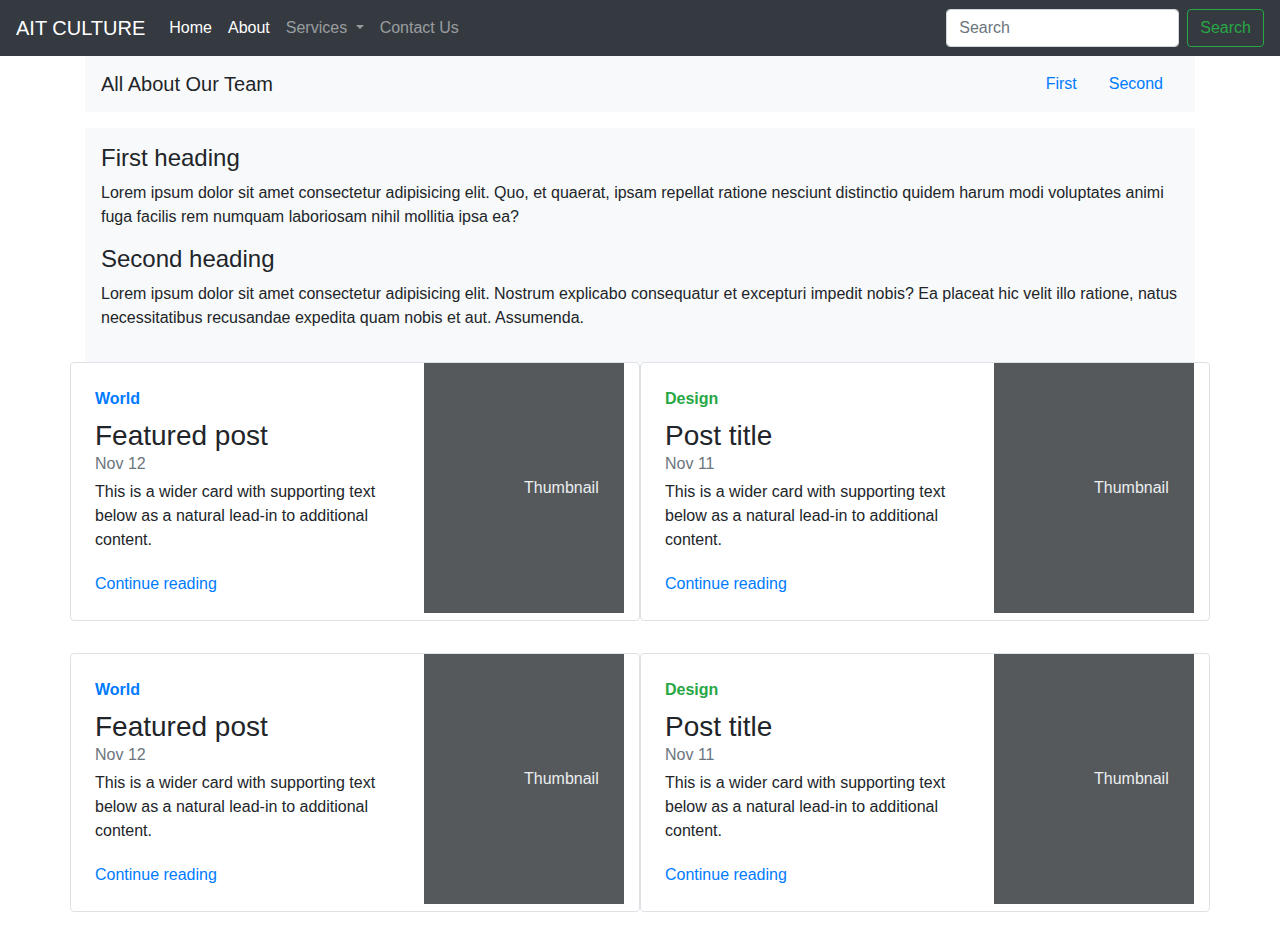
<file: about.html>
<!doctype html>
<html lang="en">
  <head>
    <!-- Required meta tags
    <meta charset="utf-8">
    <meta name="viewport" content="width=device-width, initial-scale=1, shrink-to-fit=no">

    <!-- Bootstrap CSS -->
    <link rel="stylesheet" href="https://cdn.jsdelivr.net/npm/bootstrap@4.0.0/dist/css/bootstrap.min.css" integrity="sha384-Gn5384xqQ1aoWXA+058RXPxPg6fy4IWvTNh0E263XmFcJlSAwiGgFAW/dAiS6JXm" crossorigin="anonymous">

    <title>About</title>
  </head>
  <body>
    <!-- our code starts here -->
    <nav class="navbar navbar-expand-lg navbar-dark bg-dark">
        <a class="navbar-brand" href="/index.html">AIT CULTURE</a>
        <button class="navbar-toggler" type="button" data-toggle="collapse" data-target="#navbarSupportedContent" aria-controls="navbarSupportedContent" aria-expanded="false" aria-label="Toggle navigation">
          <span class="navbar-toggler-icon"></span>
        </button>
      
        <div class="collapse navbar-collapse" id="navbarSupportedContent">
          <ul class="navbar-nav mr-auto">
            <li class="nav-item active">
              <a class="nav-link" href="/index.html">Home <span class="sr-only">(current)</span></a>
            </li>
            <li class="nav-item active">
              <a class="nav-link" href="/about.html">About</a>
            </li>
            <li class="nav-item dropdown">
              <a class="nav-link dropdown-toggle" href="#" id="navbarDropdown" role="button" data-toggle="dropdown" aria-haspopup="true" aria-expanded="false">
                Services
              </a>
              <div class="dropdown-menu" aria-labelledby="navbarDropdown">
               
                <div class="dropdown-divider"></div>
                <a class="dropdown-item" href="/services.html">Feedback</a>
              </div>
            </li>
            <li class="nav-item">
                <a class="nav-link" href="/contact.html">Contact Us</a>
              </li>
            
          </ul>
          <form class="form-inline my-2 my-lg-0">
            <input class="form-control mr-sm-2" type="search" placeholder="Search" aria-label="Search">
            <button class="btn btn-outline-success my-2 my-sm-0" type="submit">Search</button>
          </form>
        </div>
      </nav>
      <div class ="container">
        <nav id="navbar-example2" class="navbar bg-light px-3 mb-3">
          <a class="navbar-brand" >All About Our Team</a>
          <ul class="nav nav-pills">
            <li class="nav-item">
              <a class="nav-link" href="#scrollspyHeading1">First</a>
            </li>
            <li class="nav-item">
              <a class="nav-link" href="#scrollspyHeading2">Second</a>
            </li>
            
          </ul>
        </nav>
        <div data-bs-spy="scroll" data-bs-target="#navbar-example2" data-bs-root-margin="0px 0px -40%" data-bs-smooth-scroll="true" class="scrollspy-example bg-light p-3 rounded-2" tabindex="0">
          <h4 id="scrollspyHeading1">First heading</h4>
          <p>Lorem ipsum dolor sit amet consectetur adipisicing elit. Quo, et quaerat, ipsam repellat ratione nesciunt distinctio quidem harum modi voluptates animi fuga facilis rem numquam laboriosam nihil mollitia ipsa ea?</p>
          <h4 id="scrollspyHeading2">Second heading</h4>
          <p>Lorem ipsum dolor sit amet consectetur adipisicing elit. Nostrum explicabo consequatur et excepturi impedit nobis? Ea placeat hic velit illo ratione, natus necessitatibus recusandae expedita quam nobis et aut. Assumenda.</p>
          
        </div>
        
      </div>
      <div class="container">
        <div class="row mb-2">
          <div class="col-md-6">
            <div class="row g-0 border rounded overflow-hidden flex-md-row mb-4 shadow-sm h-md-250 position-relative">
              <div class="col p-4 d-flex flex-column position-static">
                <strong class="d-inline-block mb-2 text-primary">World</strong>
                <h3 class="mb-0">Featured post</h3>
                <div class="mb-1 text-muted">Nov 12</div>
                <p class="card-text mb-auto">This is a wider card with supporting text below as a natural lead-in to additional content.</p>
                <a href="#" class="stretched-link">Continue reading</a>
              </div>
              <div class="col-auto d-none d-lg-block">
                <svg class="bd-placeholder-img" width="200" height="250" xmlns="http://www.w3.org/2000/svg" role="img" aria-label="Placeholder: Thumbnail" preserveAspectRatio="xMidYMid slice" focusable="false"><title>Placeholder</title><rect width="100%" height="100%" fill="#55595c"></rect><text x="50%" y="50%" fill="#eceeef" dy=".3em">Thumbnail</text></svg>
      
              </div>
            </div>
          </div>
          <div class="col-md-6">
            <div class="row g-0 border rounded overflow-hidden flex-md-row mb-4 shadow-sm h-md-250 position-relative">
              <div class="col p-4 d-flex flex-column position-static">
                <strong class="d-inline-block mb-2 text-success">Design</strong>
                <h3 class="mb-0">Post title</h3>
                <div class="mb-1 text-muted">Nov 11</div>
                <p class="mb-auto">This is a wider card with supporting text below as a natural lead-in to additional content.</p>
                <a href="#" class="stretched-link">Continue reading</a>
              </div>
              <div class="col-auto d-none d-lg-block">
                <svg class="bd-placeholder-img" width="200" height="250" xmlns="http://www.w3.org/2000/svg" role="img" aria-label="Placeholder: Thumbnail" preserveAspectRatio="xMidYMid slice" focusable="false"><title>Placeholder</title><rect width="100%" height="100%" fill="#55595c"></rect><text x="50%" y="50%" fill="#eceeef" dy=".3em">Thumbnail</text></svg>
      
              </div>
            </div>
          </div>
        </div>
        <div class="row mb-2">
          <div class="col-md-6">
            <div class="row g-0 border rounded overflow-hidden flex-md-row mb-4 shadow-sm h-md-250 position-relative">
              <div class="col p-4 d-flex flex-column position-static">
                <strong class="d-inline-block mb-2 text-primary">World</strong>
                <h3 class="mb-0">Featured post</h3>
                <div class="mb-1 text-muted">Nov 12</div>
                <p class="card-text mb-auto">This is a wider card with supporting text below as a natural lead-in to additional content.</p>
                <a href="#" class="stretched-link">Continue reading</a>
              </div>
              <div class="col-auto d-none d-lg-block">
                <svg class="bd-placeholder-img" width="200" height="250" xmlns="http://www.w3.org/2000/svg" role="img" aria-label="Placeholder: Thumbnail" preserveAspectRatio="xMidYMid slice" focusable="false"><title>Placeholder</title><rect width="100%" height="100%" fill="#55595c"></rect><text x="50%" y="50%" fill="#eceeef" dy=".3em">Thumbnail</text></svg>
      
              </div>
            </div>
          </div>
          <div class="col-md-6">
            <div class="row g-0 border rounded overflow-hidden flex-md-row mb-4 shadow-sm h-md-250 position-relative">
              <div class="col p-4 d-flex flex-column position-static">
                <strong class="d-inline-block mb-2 text-success">Design</strong>
                <h3 class="mb-0">Post title</h3>
                <div class="mb-1 text-muted">Nov 11</div>
                <p class="mb-auto">This is a wider card with supporting text below as a natural lead-in to additional content.</p>
                <a href="#" class="stretched-link">Continue reading</a>
              </div>
              <div class="col-auto d-none d-lg-block">
                <svg class="bd-placeholder-img" width="200" height="250" xmlns="http://www.w3.org/2000/svg" role="img" aria-label="Placeholder: Thumbnail" preserveAspectRatio="xMidYMid slice" focusable="false"><title>Placeholder</title><rect width="100%" height="100%" fill="#55595c"></rect><text x="50%" y="50%" fill="#eceeef" dy=".3em">Thumbnail</text></svg>
      
              </div>
            </div>
          </div>
        </div>
      </div>



    <!-- Optional JavaScript -->
    <!-- jQuery first, then Popper.js, then Bootstrap JS -->
    <script src="https://code.jquery.com/jquery-3.2.1.slim.min.js" integrity="sha384-KJ3o2DKtIkvYIK3UENzmM7KCkRr/rE9/Qpg6aAZGJwFDMVNA/GpGFF93hXpG5KkN" crossorigin="anonymous"></script>
    <script src="https://cdn.jsdelivr.net/npm/popper.js@1.12.9/dist/umd/popper.min.js" integrity="sha384-ApNbgh9B+Y1QKtv3Rn7W3mgPxhU9K/ScQsAP7hUibX39j7fakFPskvXusvfa0b4Q" crossorigin="anonymous"></script>
    <script src="https://cdn.jsdelivr.net/npm/bootstrap@4.0.0/dist/js/bootstrap.min.js" integrity="sha384-JZR6Spejh4U02d8jOt6vLEHfe/JQGiRRSQQxSfFWpi1MquVdAyjUar5+76PVCmYl" crossorigin="anonymous"></script>
  </body>
</html>
</file>
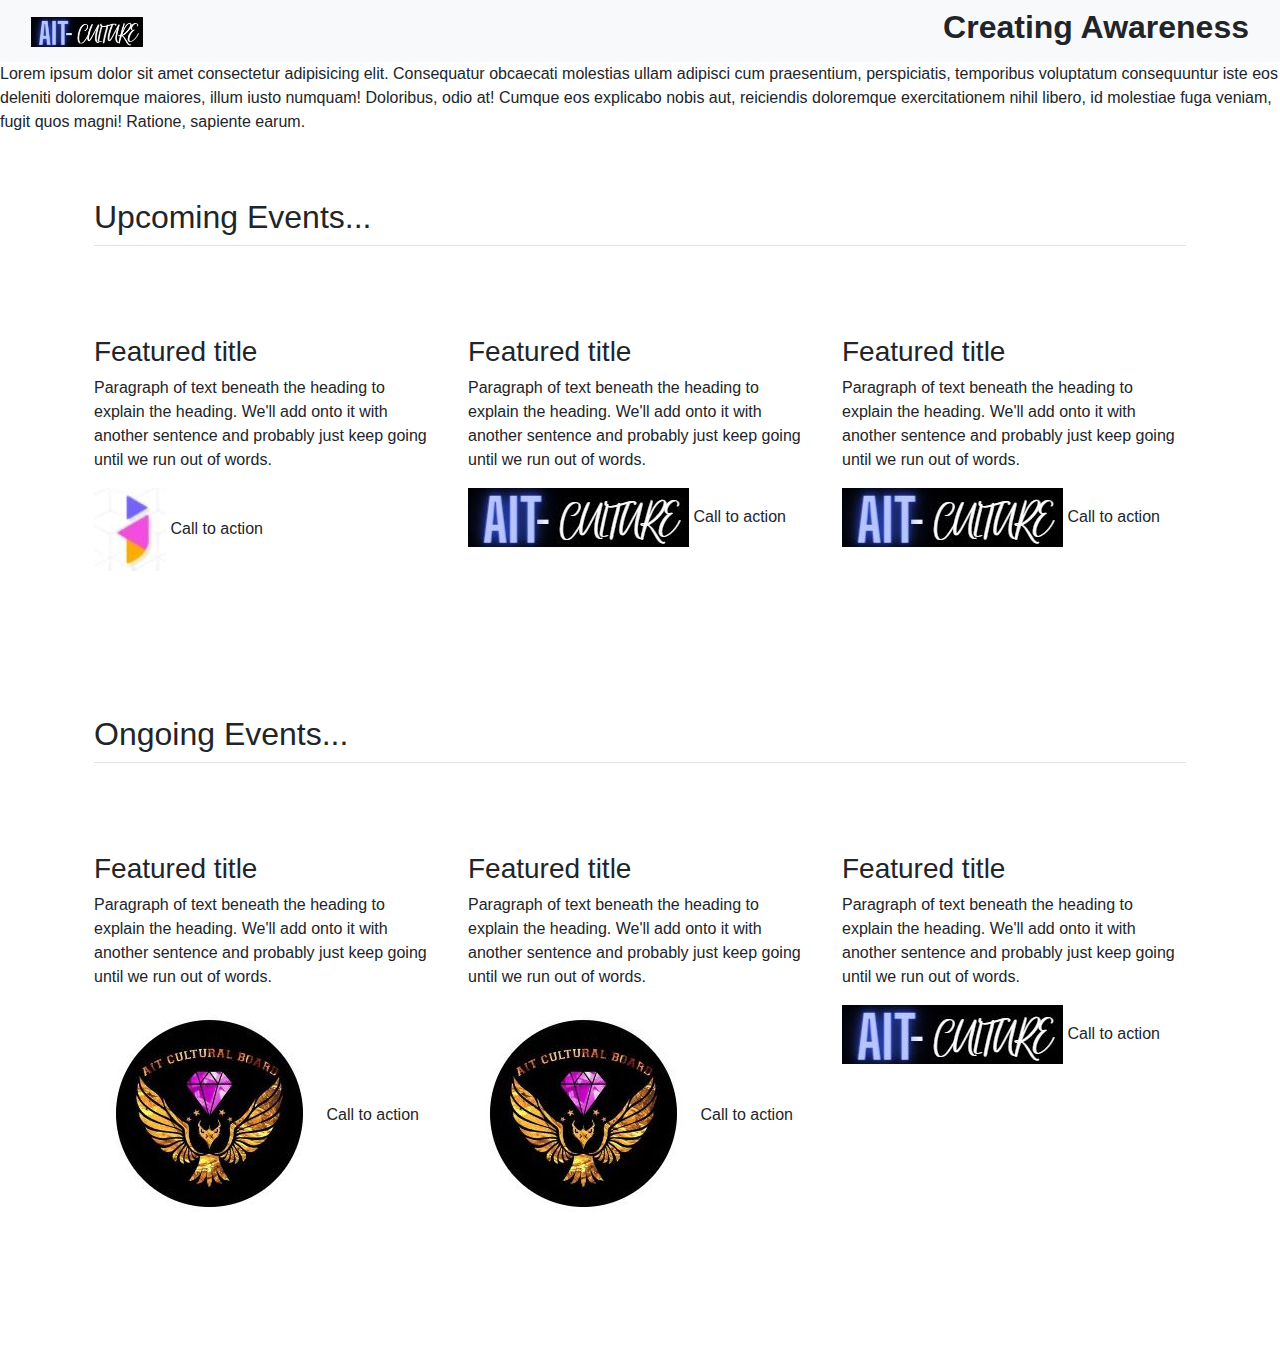
<file: awareness.html>
<!doctype html>
<html lang="en">

<head>

  <meta charset="utf-8">
  <meta name="viewport" content="width=device-width, initial-scale=1, shrink-to-fit=no">


  <link rel="stylesheet" href="https://cdn.jsdelivr.net/npm/bootstrap@4.0.0/dist/css/bootstrap.min.css"
    integrity="sha384-Gn5384xqQ1aoWXA+058RXPxPg6fy4IWvTNh0E263XmFcJlSAwiGgFAW/dAiS6JXm" crossorigin="anonymous">
  <link rel="stylesheet" href="synchronise_style.css">
</head>

<body>
  <nav class="navbar bg-light">
    <div class="container-fluid">
      <a class="navbar-brand" href="#">
        <img clASS="IMAGE" src="WhatsApp Image 2022-12-18 at 1.58.05 PM.jpeg" alt="Logo" width="30" height="24"
          class="d-inline-block align-text-top">

      </a>
      <h2><b>Creating Awareness</b></h2>

    </div>

  </nav>

  <p>Lorem ipsum dolor sit amet consectetur adipisicing elit. Consequatur obcaecati molestias ullam adipisci cum
    praesentium, perspiciatis, temporibus voluptatum consequuntur iste eos deleniti doloremque maiores, illum iusto
    numquam! Doloribus, odio at! Cumque eos explicabo nobis aut, reiciendis doloremque exercitationem nihil libero, id
    molestiae fuga veniam, fugit quos magni! Ratione, sapiente earum.</p>


  <div class="container px-4 py-5" id="featured-3">
    <h2 class="pb-2 border-bottom">Upcoming Events...</h2>
    <div class="row g-4 py-5 row-cols-1 row-cols-lg-3">
      <div class="feature col">
        <div
          class="feature-icon d-inline-flex align-items-center justify-content-center text-bg-primary bg-gradient fs-2 mb-3">
          <svg class="bi" width="1em" height="1em">
            <use xlink:href="#collection"></use>
          </svg>
        </div>
        <h3 class="fs-2">Featured title</h3>
        <p>Paragraph of text beneath the heading to explain the heading. We'll add onto it with another sentence and
          probably just keep going until we run out of words.</p>
        <img src="WhatsApp Image 2022-12-18 at 4.02.34 PM(1).jpeg" class="icon-link d-inline-flex align-items-center">
        Call to action
        <svg class="bi" width="1em" height="1em">
          <use xlink:href="#chevron-right"></use>
        </svg>
        </img>
      </div>
      <div class="feature col">
        <div
          class="feature-icon d-inline-flex align-items-center justify-content-center text-bg-primary bg-gradient fs-2 mb-3">
          <svg class="bi" width="1em" height="1em">
            <use xlink:href="#people-circle"></use>
          </svg>
        </div>
        <h3 class="fs-2">Featured title</h3>
        <p>Paragraph of text beneath the heading to explain the heading. We'll add onto it with another sentence and
          probably just keep going until we run out of words.</p>
        <img src="WhatsApp Image 2022-12-18 at 1.58.05 PM.jpeg" class="icon-link d-inline-flex align-items-center">
        Call to action
        <svg class="bi" width="1em" height="1em">
          <use xlink:href="#chevron-right"></use>
        </svg>
        </img>
      </div>
      <div class="feature col">
        <div
          class="feature-icon d-inline-flex align-items-center justify-content-center text-bg-primary bg-gradient fs-2 mb-3">
          <svg class="bi" width="1em" height="1em">
            <use xlink:href="#toggles2"></use>
          </svg>
        </div>
        <h3 class="fs-2">Featured title</h3>
        <p>Paragraph of text beneath the heading to explain the heading. We'll add onto it with another sentence and
          probably just keep going until we run out of words.</p>
        <img src="WhatsApp Image 2022-12-18 at 1.58.05 PM.jpeg" class="icon-link d-inline-flex align-items-center">
        Call to action
        <svg class="bi" width="1em" height="1em">
          <use xlink:href="#chevron-right"></use>
        </svg>
        </img>

      </div>
    </div>
  </div>
  </div>
  <div class="container px-4 py-5" id="featured-3">
    <h2 class="pb-2 border-bottom">Ongoing Events...</h2>
    <div class="row g-4 py-5 row-cols-1 row-cols-lg-3">
      <div class="feature col">
        <div
          class="feature-icon d-inline-flex align-items-center justify-content-center text-bg-primary bg-gradient fs-2 mb-3">
          <svg class="bi" width="1em" height="1em">
            <use xlink:href="#collection"></use>
          </svg>
        </div>
        <h3 class="fs-2">Featured title</h3>
        <p>Paragraph of text beneath the heading to explain the heading. We'll add onto it with another sentence and
          probably just keep going until we run out of words.</p>
        <img src="WhatsApp Image 2022-12-18 at 4.03.11 PM(2).jpeg" class="icon-link d-inline-flex align-items-center">
        Call to action
        <svg class="bi" width="1em" height="1em">
          <use xlink:href="#chevron-right"></use>
        </svg>
        </img>
      </div>
      <div class="feature col">
        <div
          class="feature-icon d-inline-flex align-items-center justify-content-center text-bg-primary bg-gradient fs-2 mb-3">
          <svg class="bi" width="1em" height="1em">
            <use xlink:href="#people-circle"></use>
          </svg>
        </div>
        <h3 class="fs-2">Featured title</h3>
        <p>Paragraph of text beneath the heading to explain the heading. We'll add onto it with another sentence and
          probably just keep going until we run out of words.</p>
        <img src="WhatsApp Image 2022-12-18 at 4.03.11 PM(2).jpeg" class="icon-link d-inline-flex align-items-center">
        Call to action
        <svg class="bi" width="1em" height="1em">
          <use xlink:href="#chevron-right"></use>
        </svg>
        </img>
      </div>
      <div class="feature col">
        <div
          class="feature-icon d-inline-flex align-items-center justify-content-center text-bg-primary bg-gradient fs-2 mb-3">
          <svg class="bi" width="1em" height="1em">
            <use xlink:href="#toggles2"></use>
          </svg>
        </div>
        <h3 class="fs-2">Featured title</h3>
        <p>Paragraph of text beneath the heading to explain the heading. We'll add onto it with another sentence and
          probably just keep going until we run out of words.</p>
        <img src="WhatsApp Image 2022-12-18 at 1.58.05 PM.jpeg" class="icon-link d-inline-flex align-items-center">
        Call to action
        <svg class="bi" width="1em" height="1em">
          <use xlink:href="#chevron-right"></use>
        </svg>
        </img>

      </div>
    </div>
  </div>
  </div>



  <title>ait_culture_website</title>
  <script src="https://code.jquery.com/jquery-3.2.1.slim.min.js"
    integrity="sha384-KJ3o2DKtIkvYIK3UENzmM7KCkRr/rE9/Qpg6aAZGJwFDMVNA/GpGFF93hXpG5KkN"
    crossorigin="anonymous"></script>
  <script src="https://cdn.jsdelivr.net/npm/popper.js@1.12.9/dist/umd/popper.min.js"
    integrity="sha384-ApNbgh9B+Y1QKtv3Rn7W3mgPxhU9K/ScQsAP7hUibX39j7fakFPskvXusvfa0b4Q"
    crossorigin="anonymous"></script>
  <script src="https://cdn.jsdelivr.net/npm/bootstrap@4.0.0/dist/js/bootstrap.min.js"
    integrity="sha384-JZR6Spejh4U02d8jOt6vLEHfe/JQGiRRSQQxSfFWpi1MquVdAyjUar5+76PVCmYl"
    crossorigin="anonymous"></script>
</body>

</html>
</file>
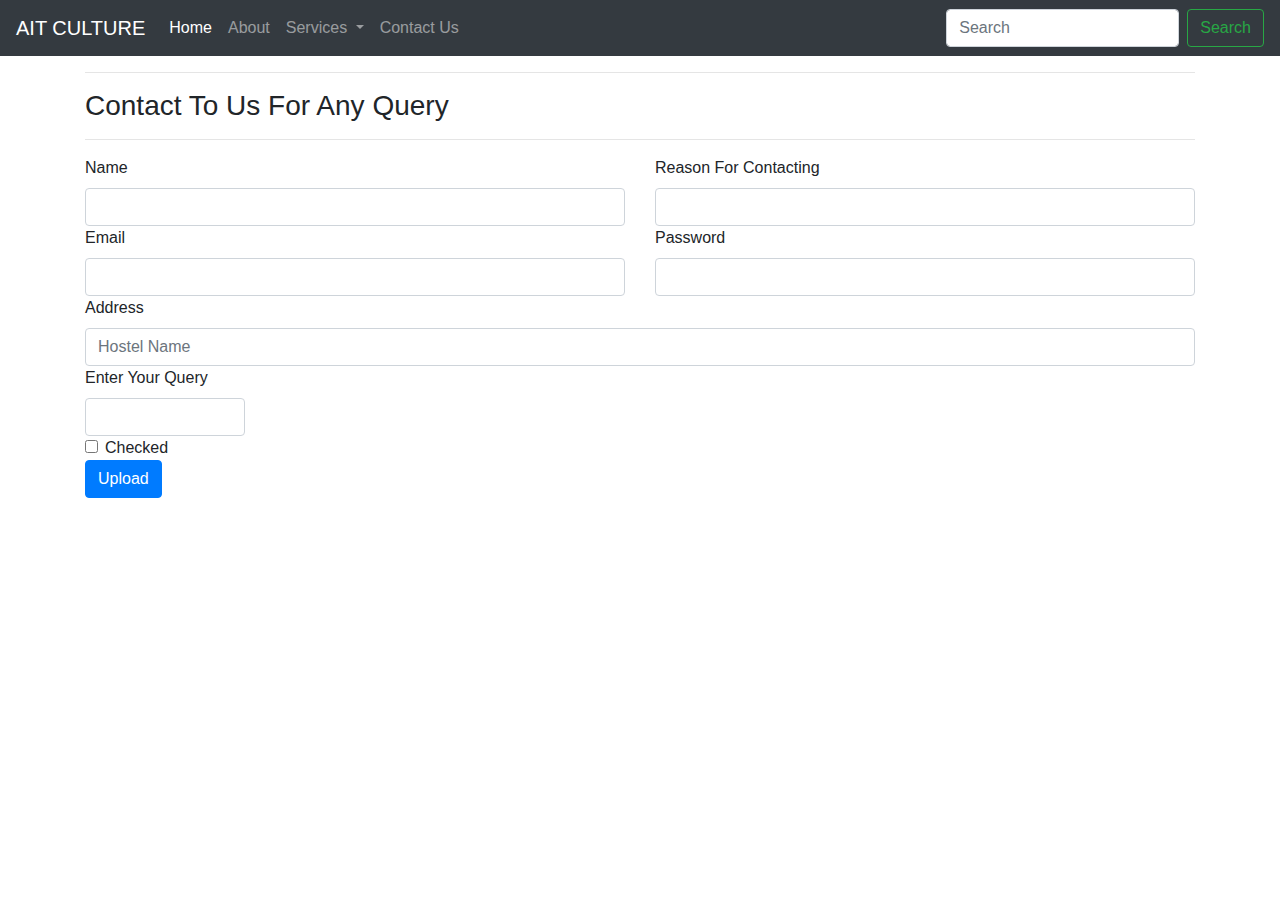
<file: contact.html>
<!doctype html>
<html lang="en">
  <head>
    <!-- Required meta tags -->
    <meta charset="utf-8">
    <meta name="viewport" content="width=device-width, initial-scale=1, shrink-to-fit=no">

    <!-- Bootstrap CSS -->
    <link rel="stylesheet" href="https://cdn.jsdelivr.net/npm/bootstrap@4.0.0/dist/css/bootstrap.min.css" integrity="sha384-Gn5384xqQ1aoWXA+058RXPxPg6fy4IWvTNh0E263XmFcJlSAwiGgFAW/dAiS6JXm" crossorigin="anonymous">

    <title>Contact</title>
  </head>
  <body>
    <!-- our code starts here -->
    <nav class="navbar navbar-expand-lg navbar-dark bg-dark">
        <a class="navbar-brand" href="index.html">AIT CULTURE</a>
        <button class="navbar-toggler" type="button" data-toggle="collapse" data-target="#navbarSupportedContent" aria-controls="navbarSupportedContent" aria-expanded="false" aria-label="Toggle navigation">
          <span class="navbar-toggler-icon"></span>
        </button>
      
        <div class="collapse navbar-collapse" id="navbarSupportedContent">
          <ul class="navbar-nav mr-auto">
            <li class="nav-item active">
              <a class="nav-link" href="/home.html">Home <span class="sr-only">(current)</span></a>
            </li>
            <li class="nav-item">
              <a class="nav-link" href="/about.html">About</a>
            </li>
            <li class="nav-item dropdown">
              <a class="nav-link dropdown-toggle" href="#" id="navbarDropdown" role="button" data-toggle="dropdown" aria-haspopup="true" aria-expanded="false">
                Services
              </a>
              <div class="dropdown-menu" aria-labelledby="navbarDropdown">
                
                
                <a class="dropdown-item" href="/services.html">Feedback</a>
              </div>
            </li>
            <li class="nav-item">
                <a class="nav-link" href="contact.html">Contact Us</a>
              </li>
            
          </ul>
          <form class="form-inline my-2 my-lg-0">
            <input class="form-control mr-sm-2" type="search" placeholder="Search" aria-label="Search">
            <button class="btn btn-outline-success my-2 my-sm-0" type="submit">Search</button>
          </form>
        </div>
      </nav>



    <!-- Optional JavaScript -->
    <!-- jQuery first, then Popper.js, then Bootstrap JS -->
    <script src="https://code.jquery.com/jquery-3.2.1.slim.min.js" integrity="sha384-KJ3o2DKtIkvYIK3UENzmM7KCkRr/rE9/Qpg6aAZGJwFDMVNA/GpGFF93hXpG5KkN" crossorigin="anonymous"></script>
    <script src="https://cdn.jsdelivr.net/npm/popper.js@1.12.9/dist/umd/popper.min.js" integrity="sha384-ApNbgh9B+Y1QKtv3Rn7W3mgPxhU9K/ScQsAP7hUibX39j7fakFPskvXusvfa0b4Q" crossorigin="anonymous"></script>
    <script src="https://cdn.jsdelivr.net/npm/bootstrap@4.0.0/dist/js/bootstrap.min.js" integrity="sha384-JZR6Spejh4U02d8jOt6vLEHfe/JQGiRRSQQxSfFWpi1MquVdAyjUar5+76PVCmYl" crossorigin="anonymous"></script>
  </body>
</html>
      
      
      <div class="container mt-3">
        <hr>
        <h3>Contact To Us For Any Query</h3>
        <hr>
        <form class="row g-3">
            <div class="col-md-6">
              <label for="inputEmail4" class="form-label">Name</label>
              <input type="email" class="form-control" id="inputEmail4">
            </div>
            <div class="col-md-6">
              <label for="inputPassword4" class="form-label">Reason For Contacting</label>
              <input type="password" class="form-control" id="inputPassword4">
            </div>
        <form class="row g-3">
            <div class="col-md-6">
              <label for="inputEmail4" class="form-label">Email</label>
              <input type="email" class="form-control" id="inputEmail4">
            </div>
            <div class="col-md-6">
              <label for="inputPassword4" class="form-label">Password</label>
              <input type="password" class="form-control" id="inputPassword4">
            </div>
            <div class="col-12">
              <label for="inputAddress" class="form-label">Address</label>
              <input type="text" class="form-control" id="inputAddress" placeholder="Hostel Name ">
            </div>
            
            
            
            
            <div class="col-md-2">
                <label for="inputZip" class="form-label">Enter Your Query</label>
                <input type="text" class="form-control" id="inputZip">
              </div>
            <div class="col-12">
              <div class="form-check">
                <input class="form-check-input" type="checkbox" id="gridCheck">
                <label class="form-check-label" for="gridCheck">
                  Checked
                </label>
              </div>
            </div>
            <div class="col-12">
              <button type="submit" class="btn btn-primary">Upload</button>
            </div>
          </form>
      </div>
</file>
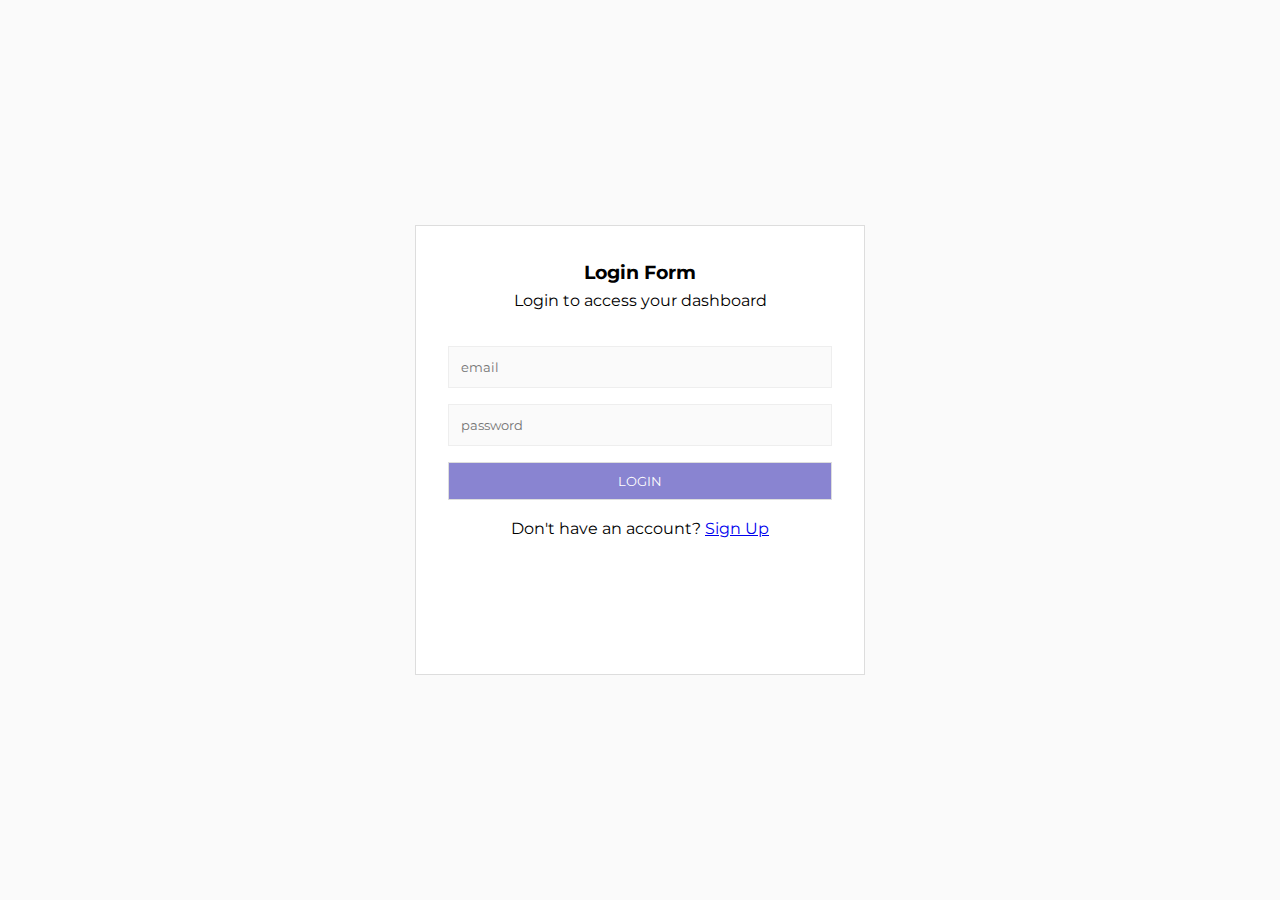
<file: login.html>
<html>

<head>
    <title>The Login Form</title>
    <link rel="stylesheet" href="style.css">
</head>
<link rel="stylesheet" href="login.css">

<body>
    <div class="login">
        <form class="login-form" action="">
            <div class="form-header">
                <h3>Login Form</h3>
                <p>Login to access your dashboard</p>
            </div>

            <div class="form-group">
                <input type="text" class="form-input" placeholder="email">
            </div>

            <div class="form-group">
                <input type="password" class="form-input" placeholder="password">
            </div>

            <div class="form-group">
                <button class="form-button" type="submit">Login</button>
            </div>
            <div class="form-footer">
                Don't have an account? <a href="signup.html">Sign Up</a>
            </div>
        </form>
    </div>
</body>

</html>
</file>
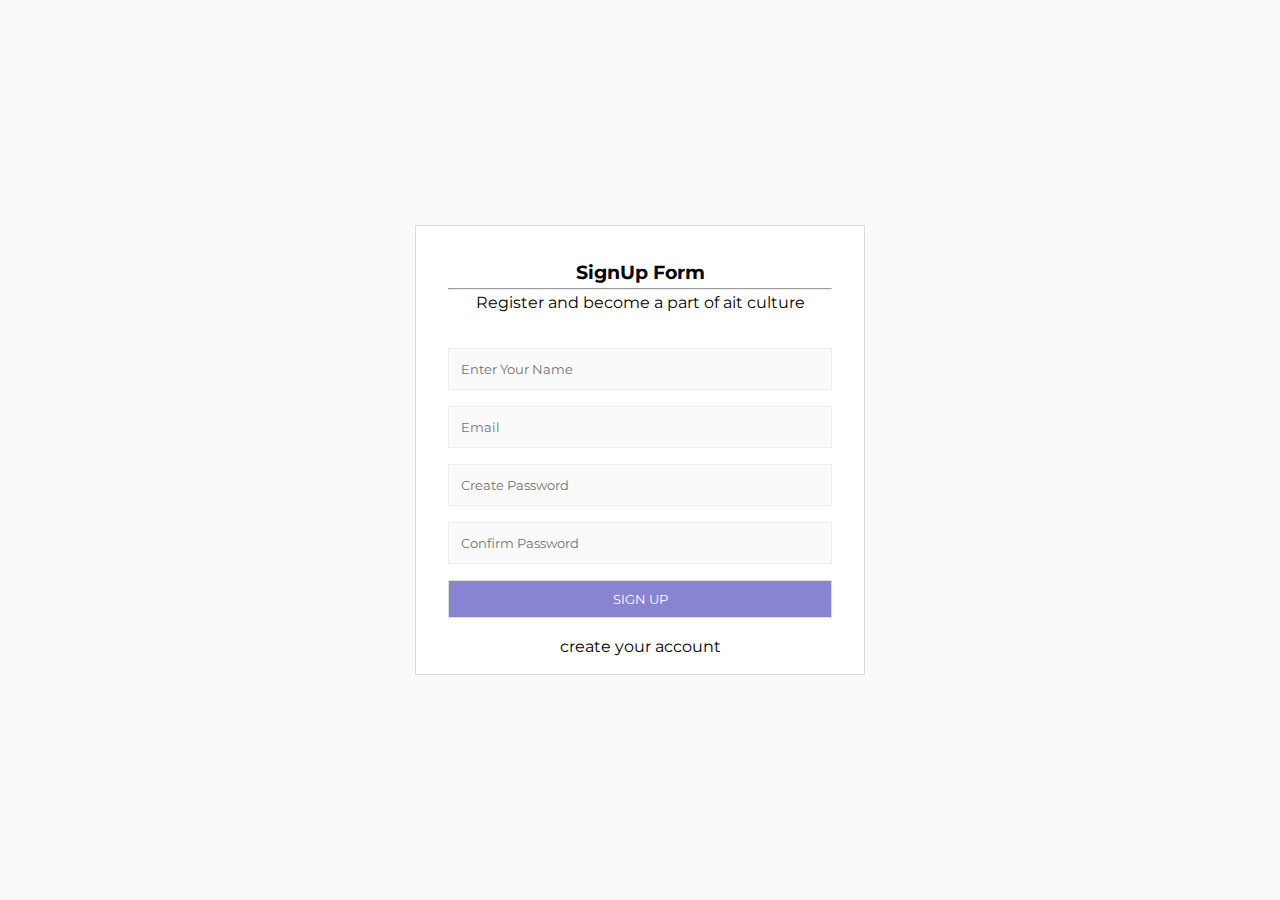
<file: signup.html>
<html>

<head>
    <title>The Login Form</title>
    <link rel="stylesheet" href="style.css">
</head>
<link rel="stylesheet" href="signup.css">

<body>
    <div class="signUp">
        <form class="signUp-form" action="">
            <div class="form-header">
                <h3>SignUp Form</h3>
                <hr>
                <p>Register and become a part of ait culture</p>
            </div>

            <div class="form-group">
                <input type="name" class="form-input" placeholder="Enter Your Name">
            </div>
            
            <div class="form-group">
                <input type="text" class="form-input" placeholder="Email">
            </div>

            <div class="form-group">
                <input type="password" class="form-input" placeholder="Create Password">
            </div>

            <div class="form-group">
                <input type="password" class="form-input" placeholder="Confirm Password">
            </div>

            <div class="form-group">
                <button class="form-button" type="submit">Sign UP</button>
            </div>
            <div class="form-footer">
                create your account
            </div>
        </form>
    </div>
</body>

</html>
</file>
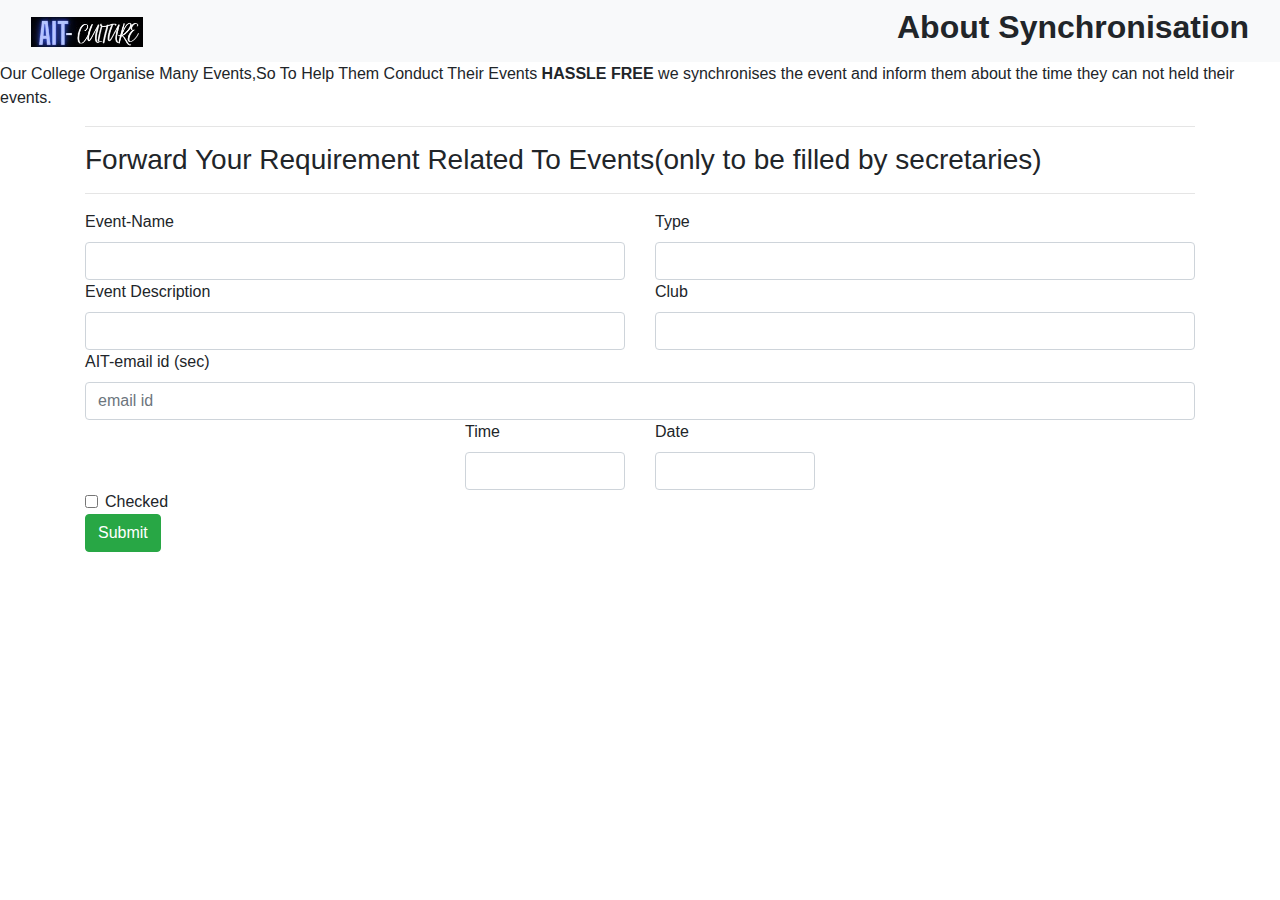
<file: synchronise.html>
<!DOCTYPE html>
<html lang="en">
<head>
    <meta charset="UTF-8">
    <meta http-equiv="X-UA-Compatible" content="IE=edge">
    <meta name="viewport" content="width=device-width, initial-scale=1.0">
    <link rel="stylesheet" href="https://cdn.jsdelivr.net/npm/bootstrap@4.0.0/dist/css/bootstrap.min.css"
    integrity="sha384-Gn5384xqQ1aoWXA+058RXPxPg6fy4IWvTNh0E263XmFcJlSAwiGgFAW/dAiS6JXm" crossorigin="anonymous">
    <title>synchronise</title>
    <link rel="stylesheet" href="synchronise_style.css">
</head>

<body>
    <nav class="navbar bg-light">
        <div class="container-fluid">
          <a class="navbar-brand" href="#">
            <img clASS = "IMAGE" src="WhatsApp Image 2022-12-18 at 1.58.05 PM.jpeg" alt="Logo" width="30" height="24" class="d-inline-block align-text-top">
            
          </a>
          <h2 ><b>About Synchronisation</b></h2>
          
        </div>

      </nav>
      <p>Our College Organise Many Events,So To Help Them Conduct Their Events <B   class = "bold">HASSLE FREE</B>
    we synchronises the event and inform them about the time they can not held their events.</p>

    <div class="container mt-3">
        <hr>
        <h3>Forward Your Requirement Related To Events(only to be filled by secretaries)</h3>
        <hr>
        <form class="row g-3">
            <div class="col-md-6">
              <label for="inputEmail4" class="form-label">Event-Name</label>
              <input type="email" class="form-control" id="inputEmail4">
            </div>
            <div class="col-md-6">
              <label for="inputPassword4" class="form-label">Type</label>
              <input type="password" class="form-control" id="inputPassword4">
            </div>
        
            <div class="col-md-6">
              <label for="inputEmail4" class="form-label">Event Description</label>
              <input type="email" class="form-control" id="inputEmail4">
            </div>
            <div class="col-md-6">
              <label for="inputPassword4" class="form-label">Club</label>
              <input type="password" class="form-control" id="inputPassword4">
            </div>
            <div class="col-12">
              <label for="inputAddress" class="form-label">AIT-email id (sec)</label>
              <input type="text" class="form-control" id="inputAddress" placeholder="email id ">
            </div>
            
            
            <div class="col-md-4">
             
            </div>
            <div class="col-md-2">
              <label for="inputZip" class="form-label">Time</label>
              <input type="text" class="form-control" id="inputZip">
            </div>
            <div class="col-md-2">
                <label for="inputZip" class="form-label">Date</label>
                <input type="text" class="form-control" id="inputZip">
              </div>
            <div class="col-12">
              <div class="form-check">
                <input class="form-check-input" type="checkbox" id="gridCheck">
                <label class="form-check-label" for="gridCheck">
                  Checked
                </label>
              </div>
            </div>
            <div class="col-12">
              <button type="submit" class="btn btn-success">Submit</button>
            </div>
          </form>
      </div>

    
    <script src="https://code.jquery.com/jquery-3.2.1.slim.min.js"
    integrity="sha384-KJ3o2DKtIkvYIK3UENzmM7KCkRr/rE9/Qpg6aAZGJwFDMVNA/GpGFF93hXpG5KkN"
    crossorigin="anonymous"></script>
  <script src="https://cdn.jsdelivr.net/npm/popper.js@1.12.9/dist/umd/popper.min.js"
    integrity="sha384-ApNbgh9B+Y1QKtv3Rn7W3mgPxhU9K/ScQsAP7hUibX39j7fakFPskvXusvfa0b4Q"
    crossorigin="anonymous"></script>
  <script src="https://cdn.jsdelivr.net/npm/bootstrap@4.0.0/dist/js/bootstrap.min.js"
    integrity="sha384-JZR6Spejh4U02d8jOt6vLEHfe/JQGiRRSQQxSfFWpi1MquVdAyjUar5+76PVCmYl"
    crossorigin="anonymous"></script>
</body>
</html>
</file>
<file: synchronise_style.css>
.IMAGE{height:30px;
width:auto;}
</file>
<file: style.css>
/* *{margin:0;padding:0;font-family: 'Poppins', sans-serif; } */
@import url('https://fonts.googleapis.com/css2?family=Montserrat:wght@600&display=swap');

* {
  margin: 0;
  padding: 0;
  /* box-sizing: border-box; */
  font-family: 'Montserrat', sans-serif;
}
.logo{height:30px;width:auto;}

body {
  /* display: flex; */
  /* justify-content: center; */
  /* align-items: center; */
  /* min-height: 100vh; */
  overflow-x: hidden;
}

nav {
  position: relative;
  display: flex;
  flex-direction: column;
  
}

nav a {
  text-align: center;
  text-decoration: none;
}
.clublink{
  text-decoration: none;
}
nav a span {
  color: #333;
  text-decoration: none;
  font-size: 3em;
  padding: 5px 20px;
  display: inline-flex;
  font-weight: 700;
  transition: 0.5s;
}

nav:hover a span {
  color: #0002;
  text-decoration: none;
}
nav:hover .clublink{
  text-decoration: none;
  
}


nav a:hover span {
  color: #000;
  background: rgb(255, 255, 255);
}

nav a span:before {
  content: "";
  position: absolute;
  top: 50%;
  left: 40%;
  transform: translate(-50%, -50%);
  display: flex;
  justify-content: center;
  align-items: center;
  font-size: 4em;
  color: rgba(0, 0, 0, 0.1);

  z-index: -1;
  opacity: 0;
  font-weight: 900;
  text-transform: uppercase;
  letter-spacing: 500px;
  transition: letter-spacing 0.5s, left 0.5s;
}


nav a span:hover:before {
  content: attr(data-text);
  opacity: 1;
  left: 50%;
  letter-spacing: 10px;
  width:1800px;
  height: 1000px;
}

nav a:nth-child(1) span:before {
  background: #d88789;
}

nav a:nth-child(2) span:before {
  background: #42a0b1;
}

nav a:nth-child(3) span:before {
  background: rgba(92, 72, 148, 0.841);
}

nav a:nth-child(4) span:before {
  background: #747ecc;
}

nav a:nth-child(5) span:before {
  background: #93967a;
}

nav a:nth-child(6) span:before {
  background: #e5d8a6;
}
.text1{text-align: center;margin-top: 40px;margin-bottom: 40px;font-family: 'Heebo', sans-serif;;}
.sign_in{margin-left:10px;}
.button{margin-left:10px;}
/* .footer{background-color: black;color:aliceblue} */
.heading:hover{color:green;font-weight: bold;}
.part:hover{background-color: green;}
.bold{color:blue;}
.body{background-color:rgb(220, 135, 24)}
.check_button{text-decoration:none;color:green;}
</file>
<file: login.css>
*{
    margin:0;
    padding: 0;
    box-sizing: border-box;
}
html{
    height: 100%;
}
body{
    font-family: 'Oswald', sans-serif;
    font-size: 1rem;
    line-height: 1.6;
    height: 100%;
}
.login {
    width: 100%;
    height: 100%;
    display: flex;
    justify-content: center;
    align-items: center;
    background: #fafafa;
}
.login-form{
    width: 450px;
    height: 450px;
    margin: 0 auto;
    border: 1px solid #ddd;
    padding: 2rem;
    background: #ffffff;
}
.form-input{
    background: #fafafa;
    border: 1px solid #eeeeee;
    padding: 12px;
    width: 100%;
}
.form-group{
    margin-bottom: 1rem;
}
.form-button{
    background: #8984d1;
    border: 1px solid #ddd;
    color: #ffffff;
    padding: 10px;
    width: 100%;
    text-transform: uppercase;
}
.form-button:hover{
    background: #1bc5c5;
}
.form-header{
    text-align: center;
    margin-bottom : 2rem;
}
.form-footer{
    text-align: center;
}
</file>
<file: signup.css>
*{
    margin:0;
    padding: 0;
    box-sizing: border-box;
}
html{
    height: 100%;
}
body{
    font-family: 'Oswald', sans-serif;
    font-size: 1rem;
    line-height: 1.6;
    height: 100%;
}
.SignUp {
    width: 100%;
    height: 100%;
    display: flex;
    justify-content: center;
    align-items: center;
    background: #fafafa;
}
.SignUp-form{
    width: 450px;
    height: 450px;
    margin: 0 auto;
    border: 1px solid #ddd;
    padding: 2rem;
    background: #ffffff;
}
.form-input{
    background: #fafafa;
    border: 1px solid #eeeeee;
    padding: 12px;
    width: 100%;
}
.form-group{
    margin-bottom: 1rem;
}
.form-button{
    background: #8984d1;
    border: 1px solid #ddd;
    color: #ffffff;
    padding: 10px;
    width: 100%;
    text-transform: uppercase;
}
.form-button:hover{
    background: #1bc5c5;
}
.form-header{
    text-align: center;
    margin-bottom : 2rem;
}
.form-footer{
    text-align: center;
}
</file>
